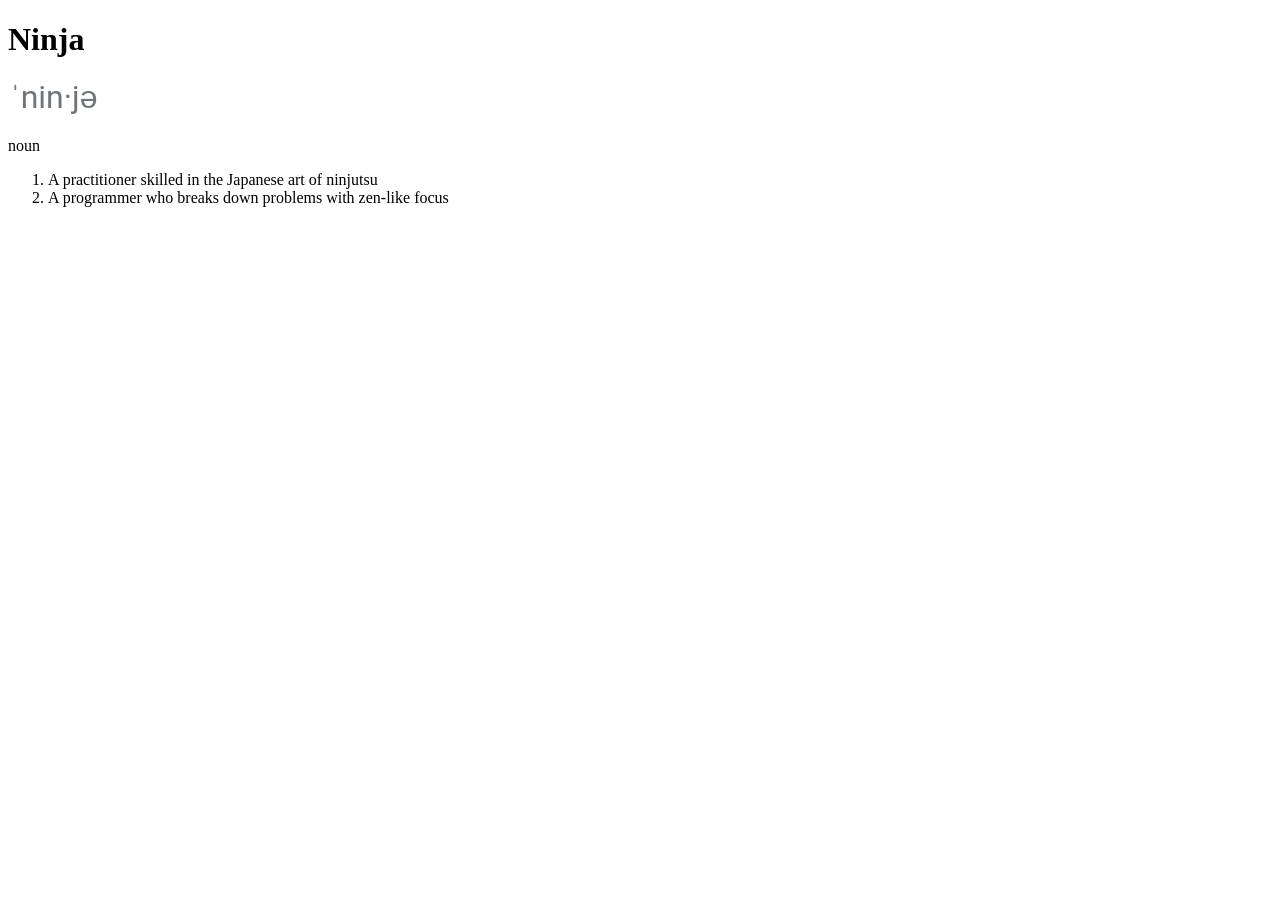
<file: DictionaryEntry.html>
<!DOCTYPE html>
<html lang = "en">
    <head>
        <meta charset="UTF-8">
        <meta name = "viewport" content = "width=device-width, initial-scale=1.0">
        <title>Document</title>
    </head>
    <body>
        <h1>Ninja</h1>
        <img src = "img/pronunciation.png" alt = "image of pronounciation">
        <p>noun</p>
        <ol>
            <li>A practitioner skilled in the Japanese art of ninjutsu</li>
            <li>A programmer who breaks down problems with zen-like focus</li>
        </ol>
    </body>
</html>
</file>
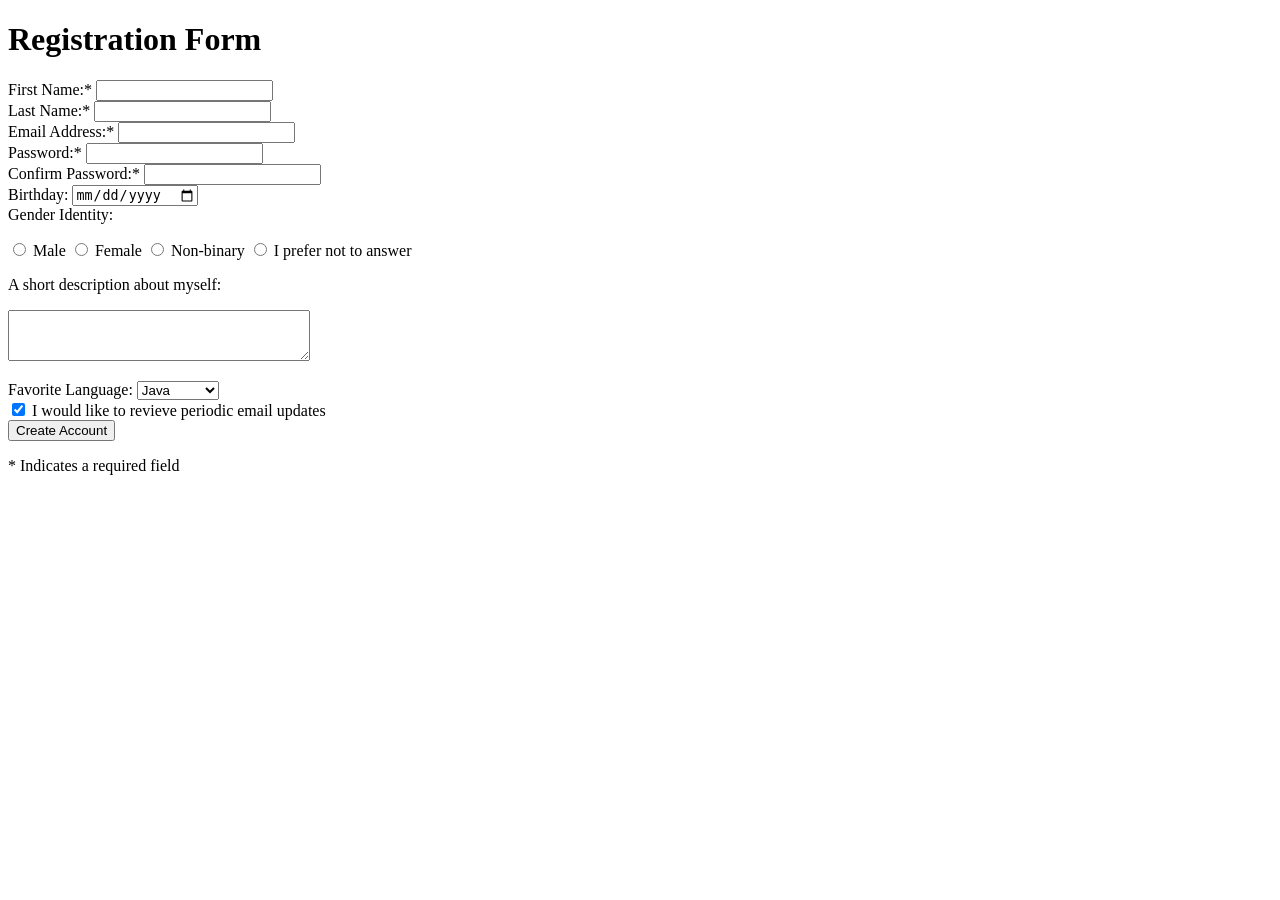
<file: registration.html>
<!DOCTYPE html>
<html lang = "en">
    <head>
        <meta charset="UTF-8">
        <meta name = "viewport" content = "width=device-width, initial-scale=1.0">
        <title>Registration Form</title>
    </head>
    <body>
        <h1>Registration Form</h1>
        <form>
            <div>
                <label>First Name:* </label>
                <input type="text" name="first_name">
            </div>
            <div> 
                <label>Last Name:* </label>
                <input type="text" name="last_name">
            </div>
            <div>
                <label>Email Address:* </label>
                <input type="text" name="email_address">
            </div>
            <div> 
                <label>Password:* </label>
                <input type="password" name="password">
            </div>
            <div>  
                <label>Confirm Password:* </label>       
                <input type="password" name="cpassword">
            </div>
            <div>
                <label>Birthday: </label>
                <input type="date" name="dob">
            </div>
            <div>
                <label>Gender Identity: </label>
                <p>
                    <input type="radio" name="font" value="male" id="male">
                    <label for="male">Male<label>
                    <input type="radio" name="font" value="female" id="female">
                    <label for="female">Female<label>
                    <input type="radio" name="font" value="non-binary" id="non-binary">
                    <label for="non-binary">Non-binary<label>
                    <input type="radio" name="font" value="noA" id="noA">
                    <label for="noA">I prefer not to answer<label>
                </p>
            </div>
            <div>
                <label>A short description about myself: </label>
                <p>
                    <textarea name="comment" cols="35" rows="3"></textarea>
                </p>
            </div>
            <div>
                <label>Favorite Language: </label>
                <select name="language">
                    <option>Java</option>
                    <option>Python</option>
                    <option>Javascript</option>
                    <option>C#</option>
                </select>
            </div>
            <div>
                <input type="checkbox" name="email-updates" id="email-updates" checked >
                <label for="email-updates">I would like to revieve periodic email updates</label>
            </div>
            <input type="submit" value="Create Account">
            <p>* Indicates a required field</p>
        </form>
    </body>
</html>
</file>
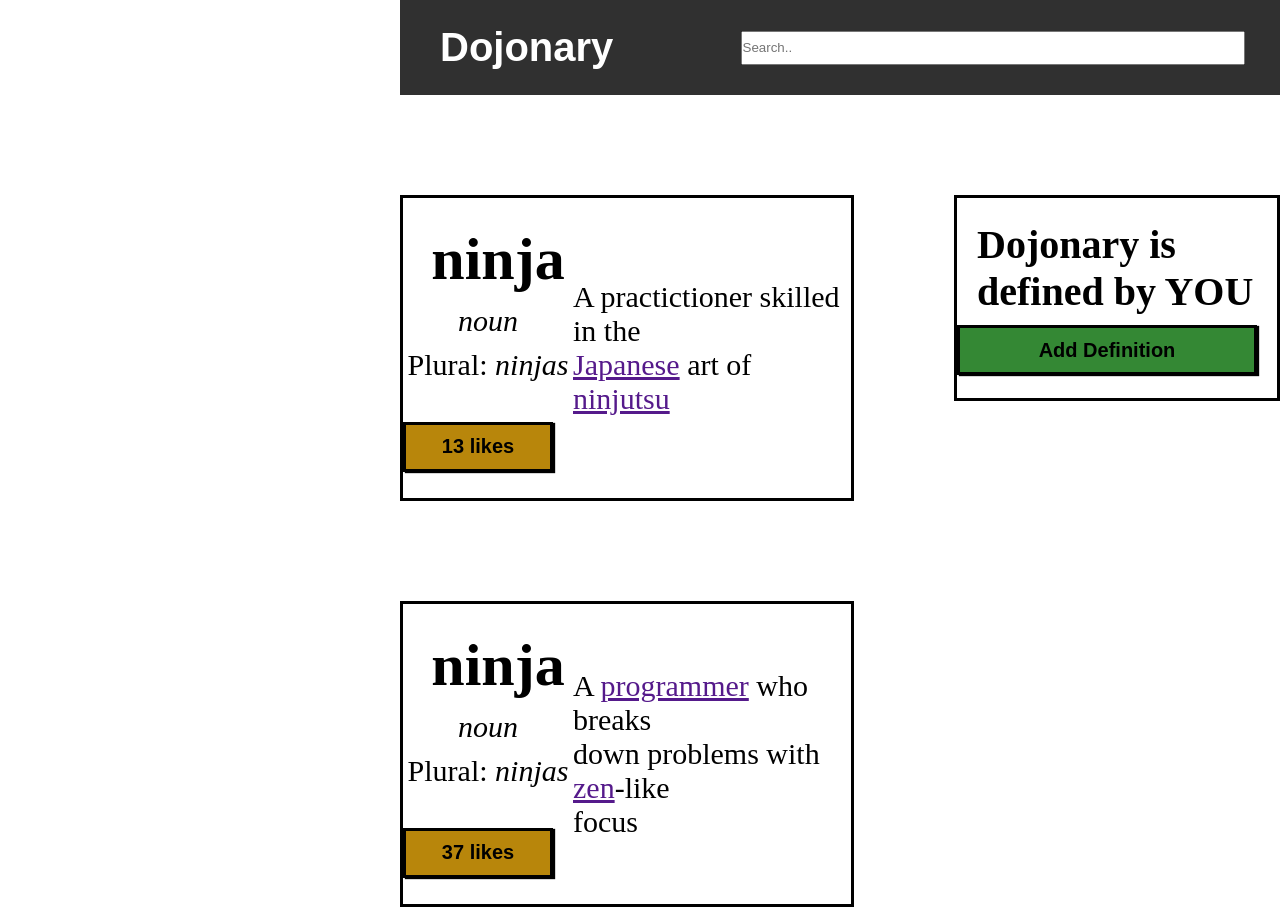
<file: buttonClicker/buttonClicker.html>
<!DOCTYPE html>
<html lang="en">
<head>
    <meta charset="UTF-8">
    <meta http-equiv="X-UA-Compatible" content="IE=edge">
    <meta name="viewport" content="width=device-width, initial-scale=1.0">
    <link rel="stylesheet" href="buttonClicker.css">
    <script src = "buttonClicker.js"></script>
    <title>buttonClicker</title>
</head>
<body>
    <div class="container">
        <div class="nav">
            <h1 class="nav-title">Dojonary</h1>
                <li><input type="text" placeholder="Search..">
                </li>
                <li><button class="btn" onclick="logOut(this)">Login</button></li>
        </div>
        <div class="contents">
            <div class="left-side">
                <div class="box">
                    <div class="word">
                        <h1>ninja</h1>
                        <p class = italic>noun</br>
                        <p>Plural: <label class = italic>ninjas</label></p>
                        <button class="btn" onclick="alert('Ninja was liked')">13 likes</button>
                    </div>
                    <div class="definition">
                        <p>A practictioner skilled in the</br>
                        <p><a href = "">Japanese</a>  art of <a href = "">ninjutsu</a></p>

                    </div>

                </div>
                <div class="box-2">
                    <div class="word">
                        <h1>ninja</h1>
                        <p class = italic>noun</br>
                        <p>Plural: <label class = italic>ninjas</label></p>
                        <button class="btn">37 likes</button>
                    </div>
                    <div class="definition">
                        <p>A <a href = "">programmer</a> who breaks</br>
                        <p>down problems with <a href = "">zen</a>-like</p>
                        <p>focus</p>
                    </div>
                </div>
            </div>
            <div class="right-side">
                <div class="box-3">
                    <div class="add">
                        <h1>Dojonary is</h1>
                        <h1>defined by <strong>YOU</strong></h1>
                        <button class="btn"onclick="hide(this)">Add Definition</button>

                    </div>
                </div>
            </div>
        </div>

    </div>
</body>
</html>
</file>
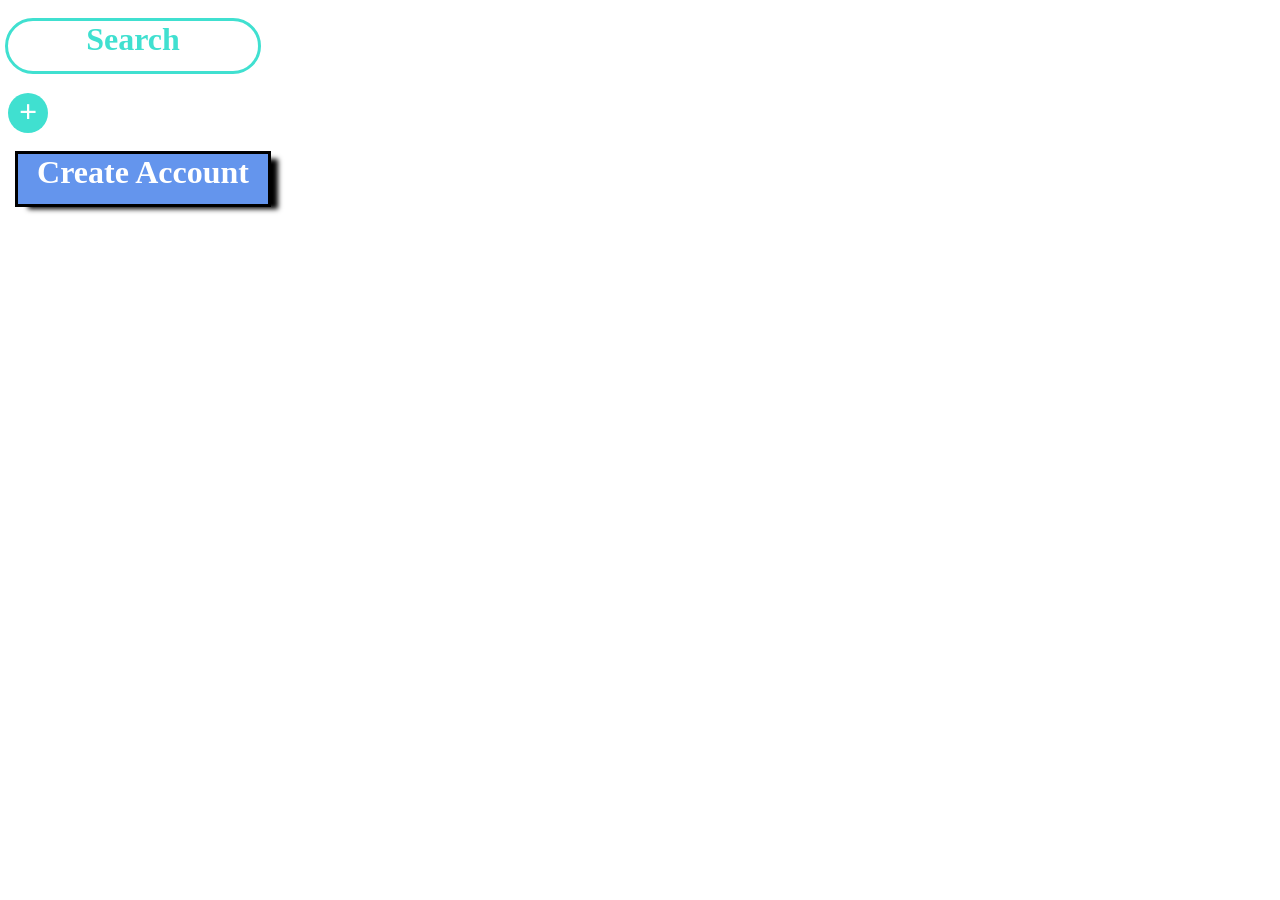
<file: buttonUp/ButtonUp.html>
<!DOCTYPE html>
<html lang = "en">
    <head>
        <meta charset="UTF-8">
        <meta name = "viewport" content = "width=device-width, initial-scale=1.0">
        <link rel="stylesheet" href="buttonUp.css">
        <title>Document</title>
    </head>
    <body>

        <div id ="box-1">        
        <h1>Search</h1>
        </div>
        <div id ="box-2">        
            <h1>+</h1>
            </div>
            <div id ="box-3">        
                <h1>Create Account</h1>
                </div>
    </body>
</html>
</file>
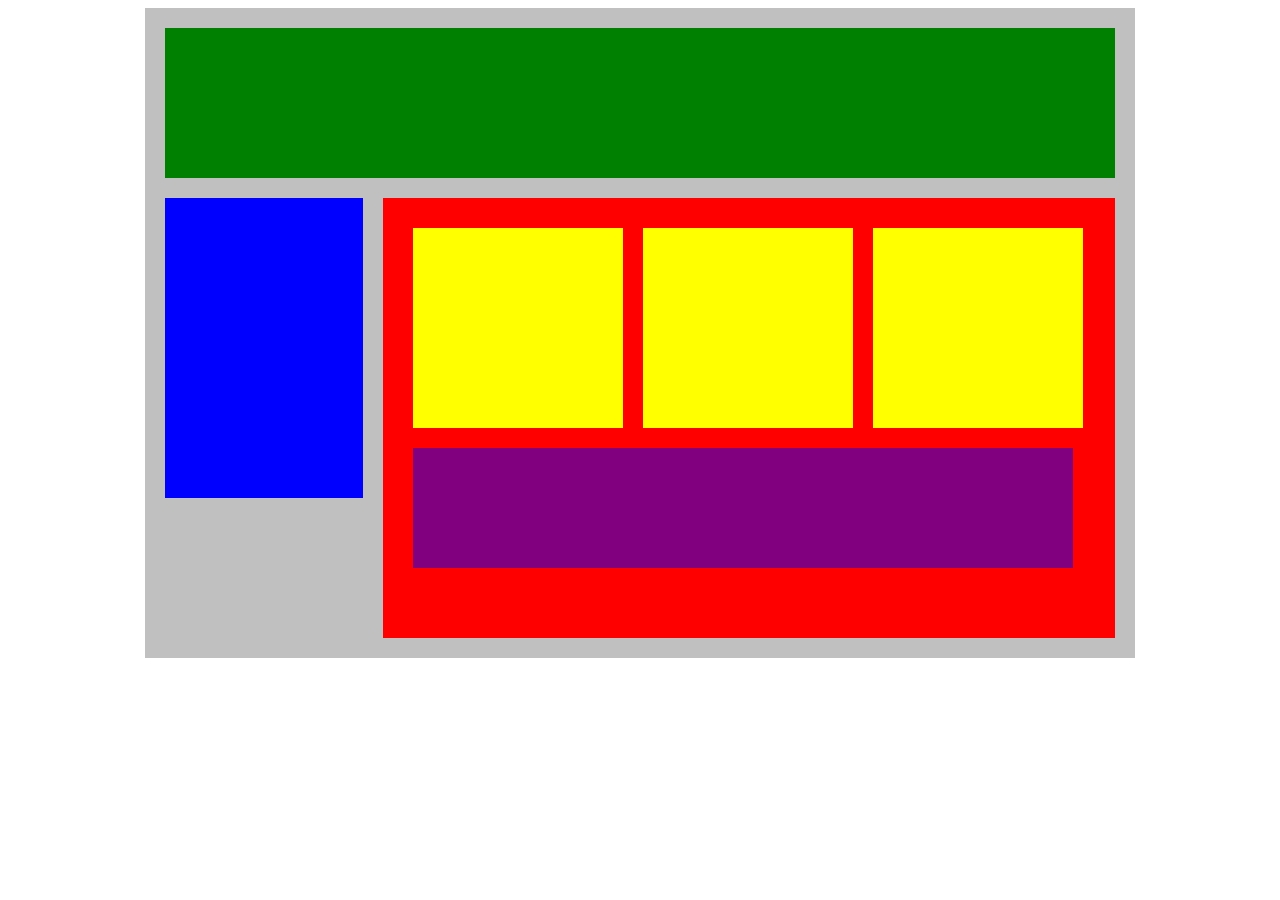
<file: flexBlocks/flexBlocks.html>
<!DOCTYPE html>
<html lang="en">
<head>
    <title>Position Practice</title>
    <link rel="stylesheet" type="text/css" href="flexBlocks.css">
</head>
<body>
    <div class="container">
        <div class="top-nav"></div>
        <div class="row">
            <div class="side-nav"></div>
            <div class="main">
                <div class="row">
                    <div class="sub-content"></div>
                    <div class="sub-content"></div>
                    <div class="sub-content"></div>
                </div>
                <div id="advertisement"></div>
            </div>
        </div>
    </div>
</body>
</html>
</file>
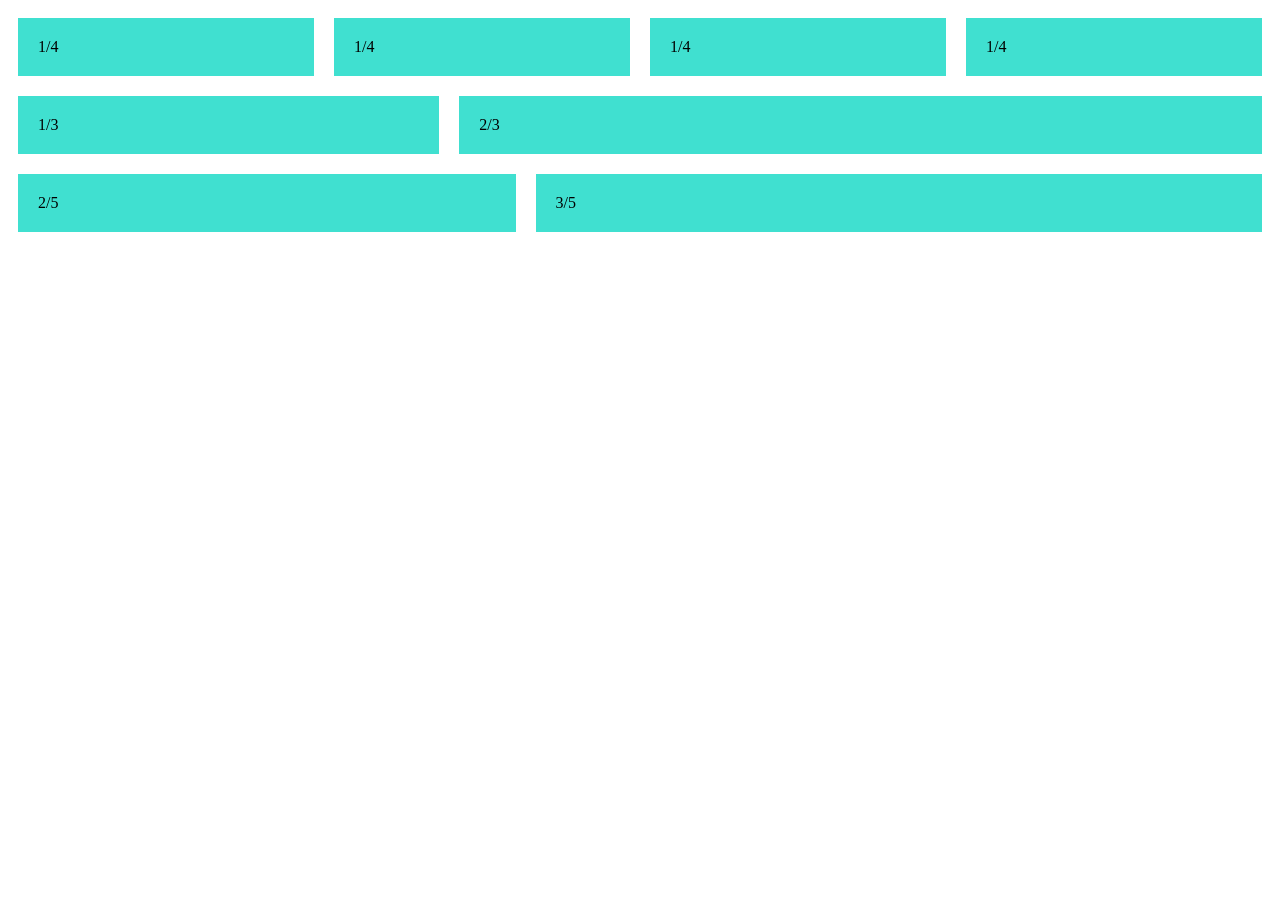
<file: FlexCol/flexCol.html>
<!DOCTYPE html>
<html lang = "en">
    <head>
        <meta charset="UTF-8">
        <meta name = "viewport" content = "width=device-width, initial-scale=1.0">
        <link rel="stylesheet" href="flexCol.css">
        <title>Flex-ible Columns</title>
    </head>
    <body>
        <div class="row">
            <div class="col">1/4</div>
            <div class="col">1/4</div>
            <div class="col">1/4</div>
            <div class="col">1/4</div>
        </div>
        <div class="row">
            <div class="col">1/3</div> 
            <div class="col-2">2/3</div>
        </div>
        <div class="row">
            <div class="col-2">2/5</div>
            <div class="col-3">3/5</div>
        </div>
        
    
    </body>
</html>
</file>
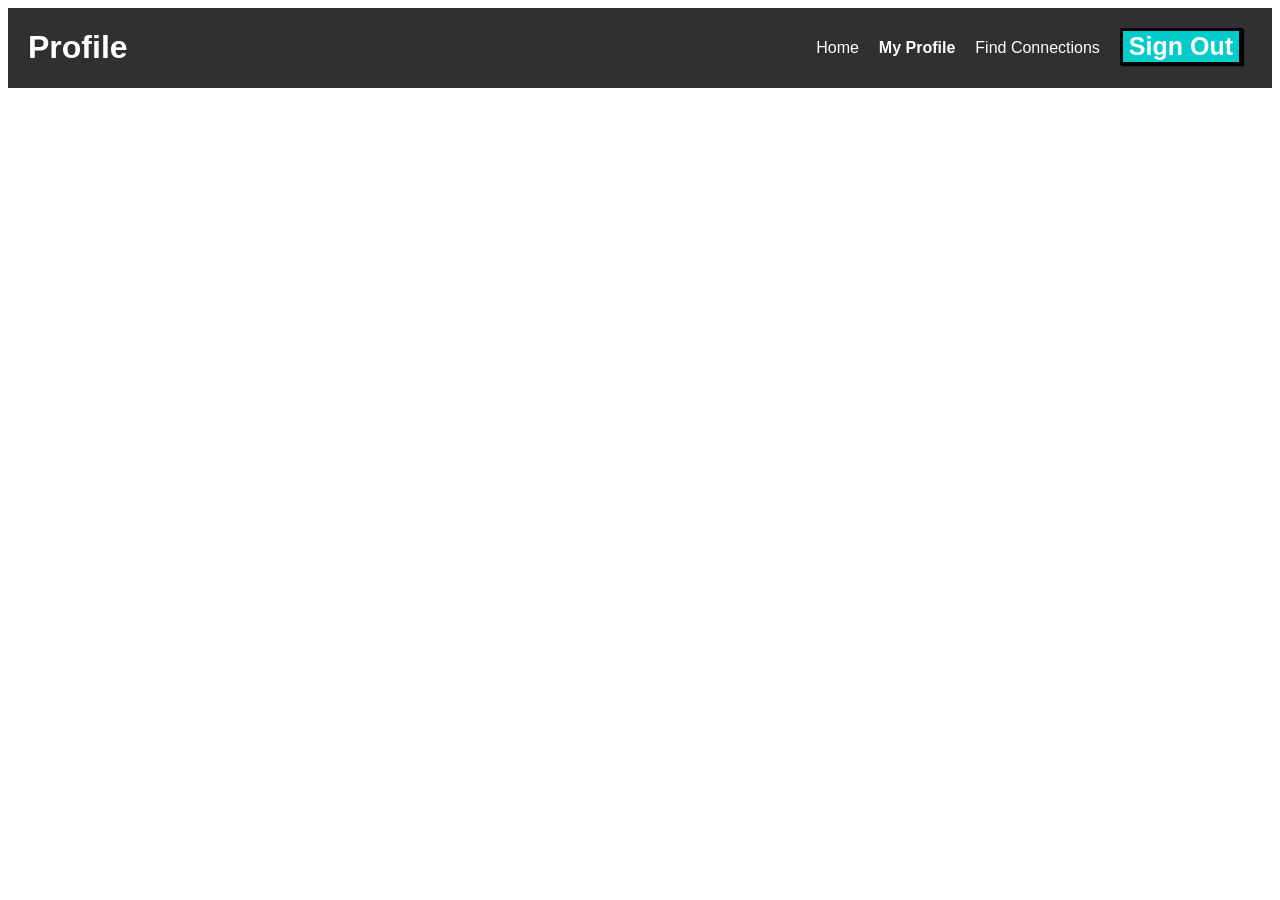
<file: flexNav/flexNav.html>
<!DOCTYPE html>
<html lang = "en">
    <head>
        <meta charset="UTF-8">
        <meta name = "viewport" content = "width=device-width, initial-scale=1.0">
        <link rel="stylesheet" href="flexNav.css">
        <title>FlexNavbar</title>
    </head>
    <body>
        <div class="nav">
            <h1 class="nav-title">Profile</h1>
            <ul class="nav-links">
                <li><a href="#">Home</a></li>
    	        <li><a href="#" class="active">My Profile</a></li>
    	        <li><a href="#">Find Connections</a></li>
                <li><button class="btn">Sign Out</button></li>
            </ul>
        </div>
    </body>
</html>
</file>
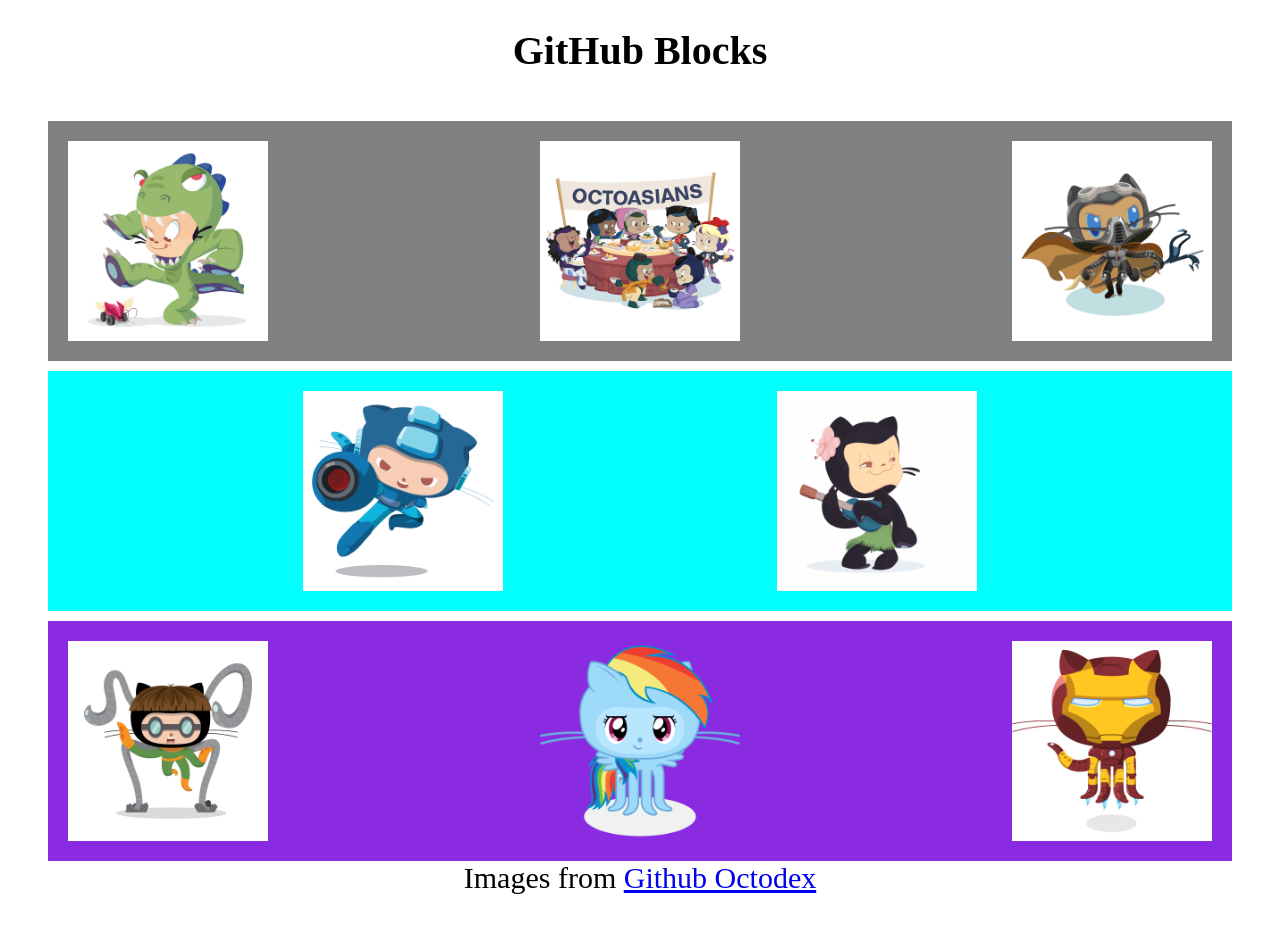
<file: gitBlocks/gitBlocks.html>
<!DOCTYPE html>
<html lang = "en">
    <head>
        <meta charset="UTF-8">
        <meta name = "viewport" content = "width=device-width, initial-scale=1.0">
        <link rel="stylesheet" href="gitBlocks.css">
        <title>GitHubBlocks</title>
    </head>
    <body>
        <h1>GitHub Blocks</h1>
        <div id="cats">
            <div class = top>
                <img class="octocat" src = "CatPics/1.png" alt = "1">
                <img class="octocat" src = "CatPics/2.png" alt = "2">
                <img class="octocat" src = "CatPics/3.png" alt = "3">
            </div>
            <div class = middle>
                <img class="octocat" src = "CatPics/4.png" alt = "4">
                <img class="octocat" src = "CatPics/gif.gif" alt = "gif">
            </div>
            <div class = bottom>
                <img class="octocat" src = "CatPics/5.png" alt = "5">
                <img class="octocat" src = "CatPics/6.png" alt = "6">
                <img class="octocat" src = "CatPics/7.jpg" alt = "7">
            </div>
            <div class = link>
                <label>Images from </label><a href = "https://octodex.github.com/">Github Octodex</a> 
                </div>
        </div>

    </body>
</html>
</file>
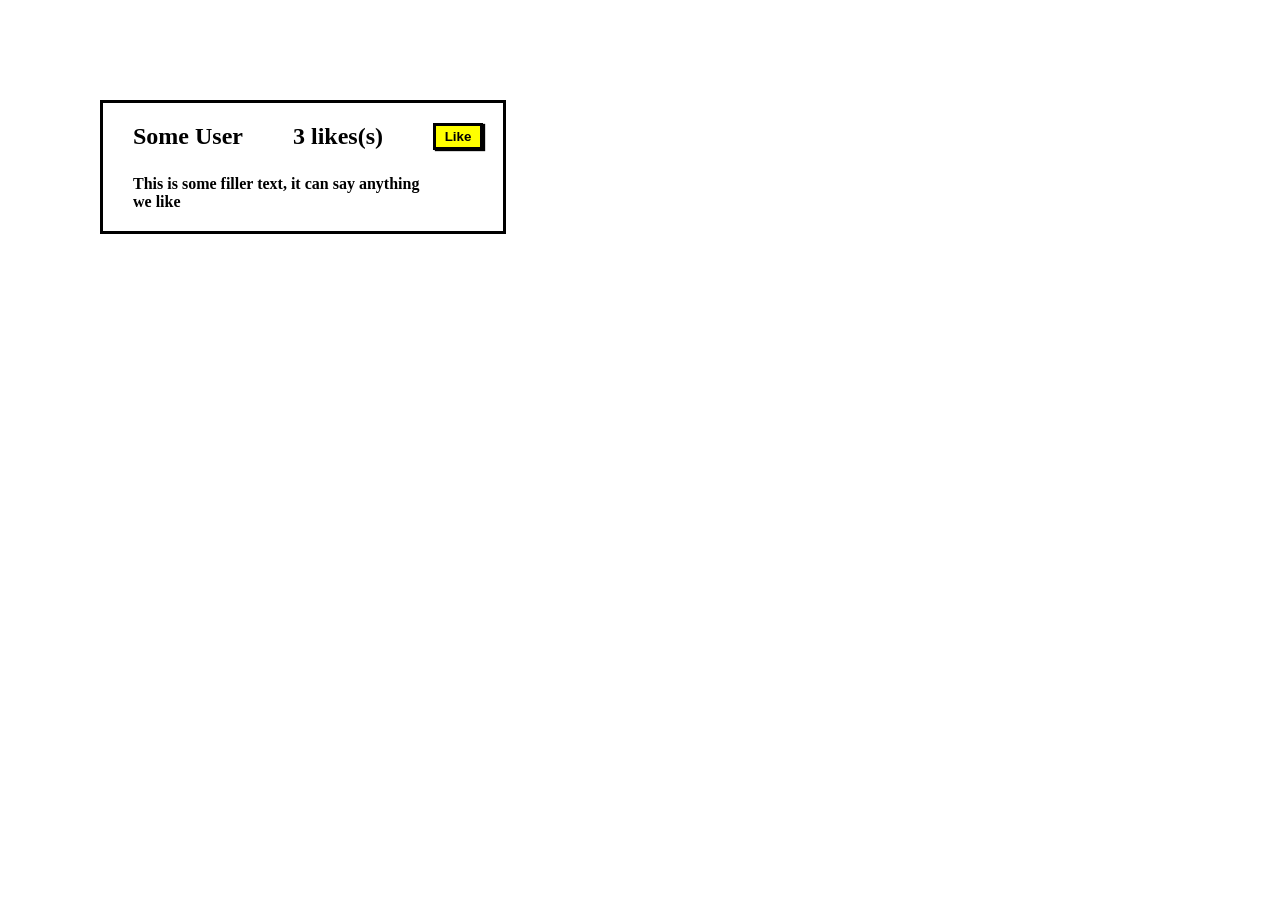
<file: Likes/Likes1.html>
<!DOCTYPE html>
<html lang="en">
<head>
    <meta charset="UTF-8">
    <meta http-equiv="X-UA-Compatible" content="IE=edge">
    <meta name="viewport" content="width=device-width, initial-scale=1.0">
    <link rel="stylesheet" type="text/css" href="likes1.css">

    
    <title>Likes</title>
</head>
<body>
    <div class="container">
        <div class="border">
            <div class="top">
                <h2>Some User</h2>
                <h2 id = "count">3 likes(s)</h2>
                <button class = "btn" onclick="add1(this)">Like</button>
            </div>
            <div class = "bottom">
                <p>This is some filler text, it can say anything</br>
                <p>we like</p>
            </div>
        </div>
    </div>
    <script src = "likes1.js"></script>

</body>
</html>
</file>
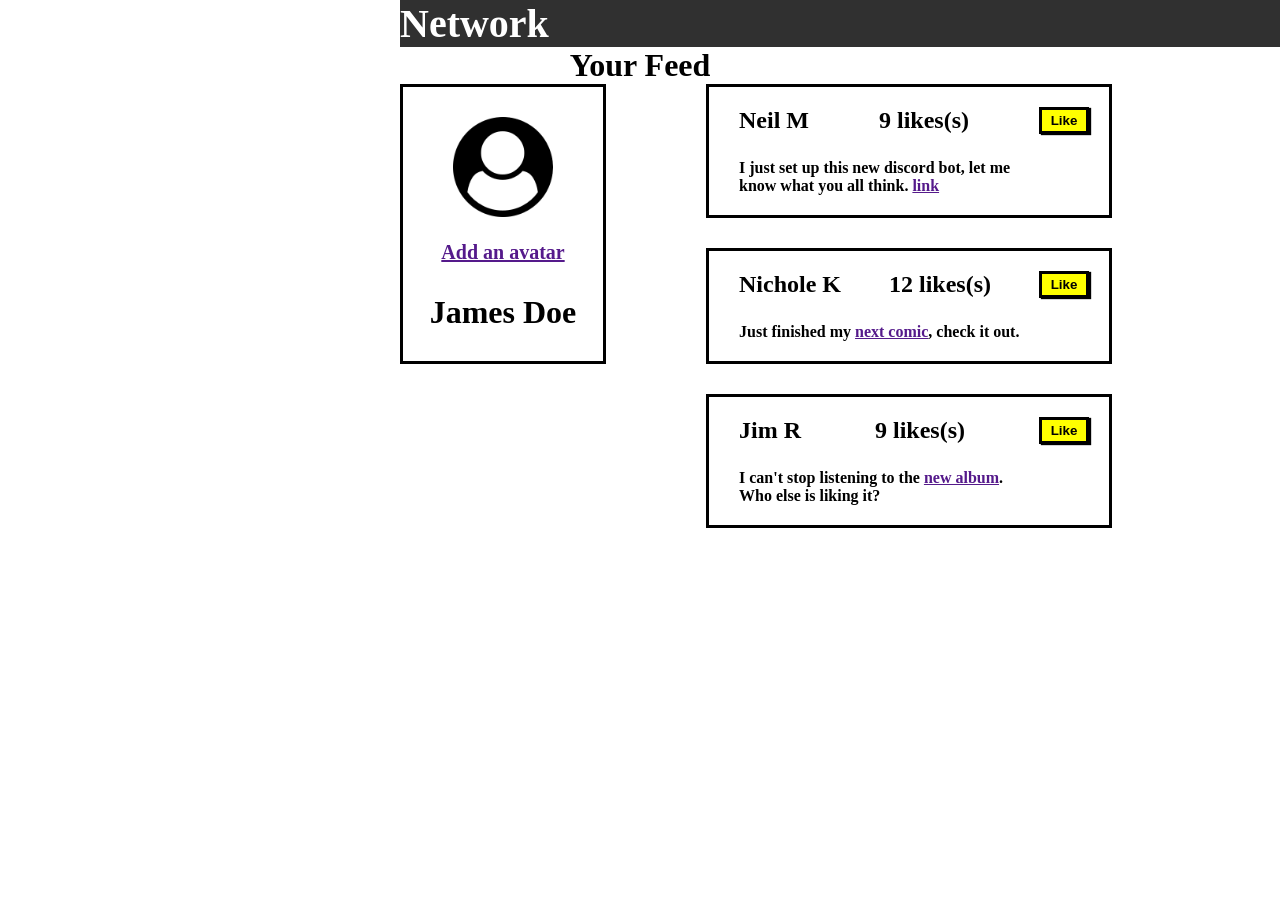
<file: Likes/Likes2.html>
<!DOCTYPE html>
<html lang="en">
<head>
    <meta charset="UTF-8">
    <meta http-equiv="X-UA-Compatible" content="IE=edge">
    <meta name="viewport" content="width=device-width, initial-scale=1.0">
    <link rel="stylesheet" type="text/css" href="likes2.css">

    
    <title>Likes</title>
</head>
<body>
    <div class="container">
        <div class="nav">
            <h1>Network</h1>
        </div>
        <div class="feed">
            <h1>Your Feed</h1>
        </div>
        <div class="bottom-container">
            <div class="left-side">
                <div class="box1">
                    <img class ="user" src = "user-circle.png">
                    <p></p>
                    <a href = ""> Add an avatar</a>
                    <h1>James Doe</h1>
                </div>
            </div>
            <div class="right-side">
                <div class="box2">
                    <div class="top">
                        <h2>Neil M</h2>
                        <h2 id = "count1">9 likes(s)</h2>
                        <button class = "btn" onclick="addNeil(this)">Like</button>
                    </div>
                    <div class = "bottom">
                        <p>I just set up this new discord bot, let me</br>
                        <p>know what you all think. <a href="">link</a></p>
                    </div>
                </div>
                <div class="box2">
                    <div class="top">
                        <h2>Nichole K</h2>
                        <h2 id = "count2">12 likes(s)</h2>
                        <button class = "btn" onclick="addNichole(this)">Like</button>
                    </div>
                    <div class = "bottom">
                        <p>Just finished my <a href = "">next comic</a>, check it out.</br>
                    </div>
                </div>
                <div class="box2">
                    <div class="top">
                        <h2>Jim R</h2>
                        <h2 id = "count3">9 likes(s)</h2>
                        <button class = "btn" onclick="addJim(this)">Like</button>
                    </div>
                    <div class = "bottom">
                        <p>I can't stop listening to the <a href =""> new album</a>.</br>
                        <p>Who else is liking it?</p>
                    </div>
                </div>
            </div>
        </div>
    </div>
    <script src = "likes2.js"></script>

</body>
</html>
</file>
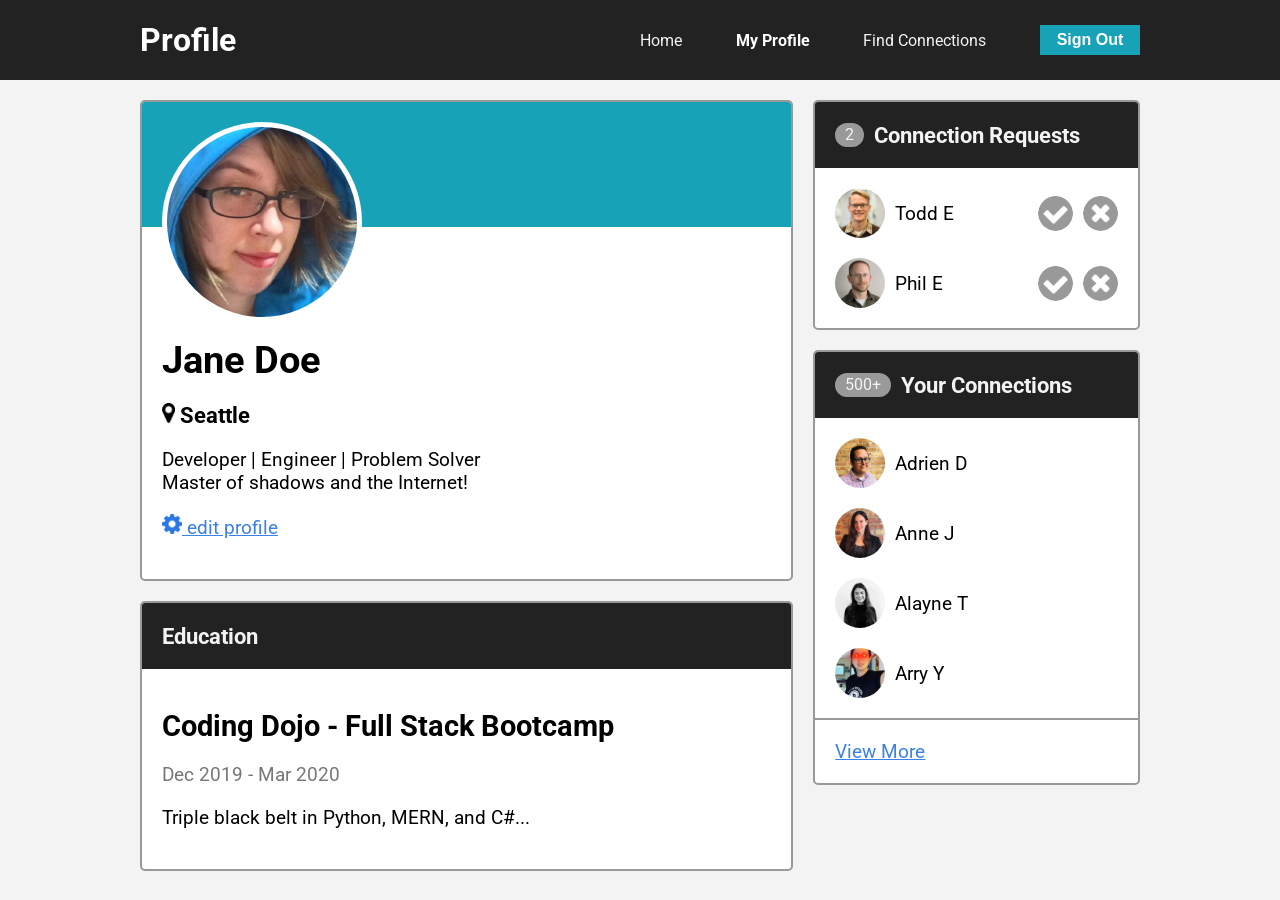
<file: makingConnection/makingConnection.html>
<!DOCTYPE html>
<html lang="en">
<head>
    <meta charset="UTF-8">
    <meta name="viewport" content="width=device-width, initial-scale=1.0">
    <title>Profile Page</title>
    <link rel="stylesheet" href="makingConnection.css">
    <link rel="preconnect" href="https://fonts.gstatic.com">
    <link href="https://fonts.googleapis.com/css2?family=Roboto&display=swap" rel="stylesheet">
</head>
<body>

    <!-- navbar -->
    <div class="nav">
        <div class="flex-container">
            <h1 class="nav-title">Profile</h1>
            <ul class="nav-links">
                <li><a href="#">Home</a></li>
                <li><a href="#" class="active">My Profile</a></li>
                <li><a href="#">Find Connections</a></li>
                <li><button class="btn">Sign Out</button></li>
            </ul>
        </div>
    </div>

    <!-- main -->
    <div class="flex-container main">

        <!-- 2/3 width column -->
        <div class="col-2">

            <!-- user info card -->
            <div class="card user-card">
                <div class="card-header">
                    <img src="images/jane-m.jpg" alt="jane" class="avatar-m">
                </div>
                <div class="card-body">
                    <h1 id = "name">Jane Doe</h1>
                    <h3><img src="icons/map-marker.png" alt="pin" class="icon-s"> Seattle</h3>
                    <p>Developer | Engineer | Problem Solver<br>
                    Master of shadows and the Internet!</p>
                    <p><a href="#" onclick = "change(this)"><img src="icons/gear.png" alt="gear" class="icon-s"> edit profile</a></p>
                </div>
            </div>

            <!-- user education card -->
            <div class="card">
                <div class="card-header">
                    <h3>Education</h3>
                </div>
                <div class="card-body">
                    <h2>Coding Dojo - Full Stack Bootcamp</h2>
                    <p class="dates">Dec 2019 - Mar 2020</p>
                    <p>Triple black belt in Python, MERN, and C#...</p>
                </div>
            </div>

        </div>

        <!-- 1/3 width column -->
        <div class="col-1">

            <!-- connection requests card -->
            <div class="card">
                <div class="card-header">
                    <span class="badge">2</span>
                    <h3>Connection Requests</h3>
                </div>
                <ul class="card-list">
                    <li class="card-list-item">
                        <span>
                            <img src="images/todd-s.jpg" alt="todd" class="avatar-s">
                            Todd E
                        </span>
                        <span>
                            <img src="icons/accept-circle.png" alt="accept" class="icon" onclick="remove(this)">
                            <img src="icons/close-circle.png" alt="close" class="icon" onclick="remove(this)">
                        </span>
                    </li>
                    <li class="card-list-item2">
                        <span>
                            <img src="images/phil-s.jpg" alt="phil" class="avatar-s">
                            Phil E
                        </span>
                        <span>
                            <img src="icons/accept-circle.png" alt="accept" class="icon" onclick="remove2(this)">
                            <img src="icons/close-circle.png" alt="close" class="icon" onclick="remove2(this)">
                        </span>
                    </li>
                </ul>
            </div>

            <!-- your connections card -->
            <div class="card">
                <div class="card-header">
                    <span class="badge">500+</span>
                    <h3>Your Connections</h3>
                </div>
                <ul class="card-list">
                    <li class="card-list-item start">
                        <img src="images/adrien-s.jpg" alt="adrien" class="avatar-s">
                        Adrien D
                    </li>
                    <li class="card-list-item start">
                        <img src="images/anne-s.jpg" alt="anne" class="avatar-s">
                        Anne J
                    </li>
                    <li class="card-list-item start">
                        <img src="images/alayne-s.jpg" alt="alayne" class="avatar-s">
                        Alayne T
                    </li>
                    <li class="card-list-item start">
                        <img src="images/arry-s.jpg" alt="arry" class="avatar-s">
                        Arry Y
                    </li>
                </ul>
                <div class="card-footer">
                    <a href="#">View More</a>
                </div>
            </div>

        </div>
    </div>

    <script src="makingConnection.js"></script>
</body>
</html>
</file>
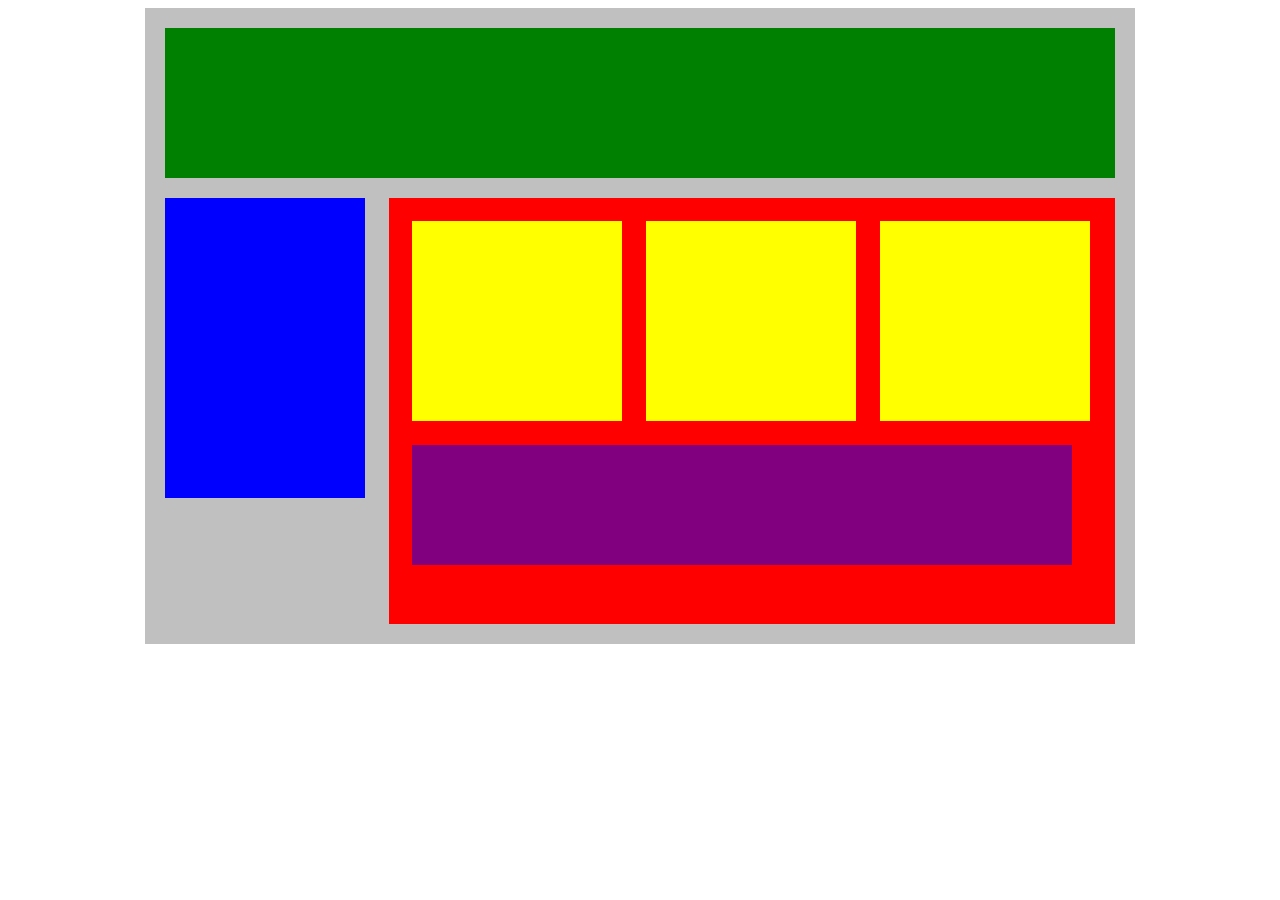
<file: plottingBlocks/PlottingBlocks.html>
<!DOCTYPE html>
<html lang="en">
<head>
    <title>Position Practice</title>
    <link rel="stylesheet" type="text/css" href="plottingBlocks.css">
</head>
<body>
    <div class="container">
        <div class="top-nav"></div>
        <div class="side-nav"></div>
        <div class="main">
            <div class="sub-content"></div>
            <div class="sub-content"></div>
            <div class="sub-content"></div>
            <div id="advertisement"></div>
        </div>
    </div>
</body>
</html>
</file>
<file: buttonClicker/buttonClicker.css>
*{
    margin: 0;
    padding: 0;
}

h1{
    margin-left: 20px;
}

.nav{
    display: flex;
    width: 1200px;
    margin-left:400px;
    padding: 20px;
    background-color: #303030;
    justify-content: flex-end;
    align-items: center;
    font-size: 20px;
    font-family: 'Roboto', sans-serif;
    color:white;

}


ul {
    list-style-type: none;
    margin: 0;


}
li {
    float: left;
    padding: 10px;
    list-style-type: none;
    margin: 0 auto;
  }
input{
    margin-left: 100px;
    height: 30px;
    width: 500px;
}
  
.nav .btn{
    font-size: 25px;
    margin-left: 200px;
    background-color: #00CCCC;
    box-shadow: 2px 1px 1px black;
    font-weight: bold;
    border:solid black 3px;
    margin-right: 20px;
    font-family: 'Roboto', sans-serif;
    color:white;
}


.contents{
    display:flex;
}
.left-side{
    display: inline-block;
    width: 700px;
    margin-top: 100px;
    margin-left: 400px;
    color: black;
    font-size: 30px;
}
.right-side{

    width: 440px;
    margin-top: 100px;
    margin-left: 100px;
    color: black;
    font-size: 20px;

}
.box{
    display: flex;
    justify-content: space-around;
    align-items: center;
    height: 300px;
    border: 3px black solid;

}
.box-2{    
    display: flex;
    justify-content: space-around;
    align-items: center;
    height: 300px;
    margin-top: 100px;
    border: 3px black solid;

}
.box-3{   
    display: flex;
    justify-content: space-around;
    align-items: center;
    height: 200px;
    border: 3px black solid; 

}
.word{
    text-align: center;
    display: inline-block;
    width: 170px;

}

.word p{
margin-top: 10px;

}

.italic{
    font-style: italic;
}
.word .btn{
    margin-top: 40px;
    font-size: 20px;
    height:50px;
    width: 150px;
    background-color: darkgoldenrod;
    box-shadow: 2px 1px 1px black;
    font-weight: bold;
    border:solid black 3px;
    margin-right: 20px;
    font-family: 'Roboto', sans-serif;
    color:black;
}

.add .btn{
    margin-top: 10px;
    font-size: 20px;
    height:50px;
    width: 300px;
    background-color: rgb(52, 136, 52);
    box-shadow: 2px 1px 1px black;
    font-weight: bold;
    border:solid black 3px;
    margin-right: 20px;
    font-family: 'Roboto', sans-serif;
    color:black;
}
</file>
<file: buttonUp/buttonUp.css>
#box-1{
    outline-style: solid;
    border-radius: 50px;
    height: 50px;
    width: 250px;
    text-align: center;

      background-color: white;
      color: turquoise;
  }


#box-2{
    height: 40px;
    width: 40px;
      border-radius: 50%;
      text-align: center;
      text-size-adjust: 60px;
      color: white;
      background-color: turquoise;
  }

  #box-3{
    outline-style: solid;
    outline-color: black;

    height: 50px;
    width: 250px;
    margin-left: 10px;
    text-align: center;
    box-shadow: 10px 5px 5px black;    
      background-color: cornflowerblue;
      color: white;
  }
</file>
<file: flexBlocks/flexBlocks.css>
.container{
    width: 950px;
    background-color: silver;
    margin: 0px auto;
    padding: 20px;
}
.top-nav {
    height: 150px;
    background-color: green;
    margin-bottom: 20px;
}
.side-nav {
    height: 300px;
    width: 200px;
    background-color: blue;
    margin-right: 20px;
}
.main {
    height: 400px;
    width: 700px;
    background-color: red;
    padding: 20px;

}
.sub-content {
    height: 200px;
    width: 210px;
    background-color: yellow;
    margin: 10px;
}
#advertisement {
    height: 120px;
    width: 660px;
    background-color: purple;
    margin: 10px;
}
.row {
    /* TODO - what should go here? */
    display: flex;

}
</file>
<file: FlexCol/flexCol.css>
.row{
    display: flex;
}

.col{
    flex:1;
    padding:20px;
    margin: 10px;
    background-color: turquoise;
}

.col-2{
    flex:2;
    padding:20px;
    margin: 10px;
    background-color: turquoise;
}
.col-3{
    flex:3;
    padding:20px;
    margin: 10px;
    background-color: turquoise;
}
</file>
<file: flexNav/flexNav.css>
*{
    font-family: 'Roboto', sans-serif;
    color:white;
}
h1{
    margin-left: 20px;

}
.nav{
    display: flex;
    background-color: #303030;
    justify-content: flex-end;
    justify-content: space-between;
    align-items: center;
}


ul {
    list-style-type: none;
    margin: 0;

  }
li {
    float: left;
    padding: 10px;
    padding-top: 30px;
  }
  
.btn{
    font-size: 25px;
    background-color: #00CCCC;
    box-shadow: 2px 1px 1px black;
    font-weight: bold;
    border:solid black 3px;
    margin-right: 20px;
    transform: translateY(-11px);
}
a:link {
    text-decoration: none;
  }
.active{
    font-weight: bold;
}
</file>
<file: gitBlocks/gitBlocks.css>
h1{
    text-align: center;
    font-size: 40px;
}
img.octocat {
    height: 200px;
    padding:20px;
}

#cats{
    padding: 20px;
    margin:20px;
}
.top{
    
    background-color: grey;
    align-items: center;
    justify-content: space-between;
    display: flex;
    margin-bottom: 10px;


}
.middle{
    background-color: aqua;
    align-items: center;
    justify-content: space-evenly;
    display: flex;



}

.bottom{
    background-color: blueviolet;
    align-items: center;
    justify-content: space-between;
    display: flex;
    margin-top: 10px;


}
.link{
    text-align: center;
    font-size: 30px;
}
</file>
<file: Likes/likes1.css>
*{
    margin:0;
    padding: 0;
}
.border{
    margin: 100px;
    width: 400px;
    border: 3px black solid;
    font-weight: bold;
}

.top{
    margin-left: 30px;;

    margin-top: 20px;
    display: flex;
    justify-content: space-between;
}

.bottom{
    margin-left: 30px;;
    margin-top: 25px;
    margin-bottom: 20px;
}

.btn{

        background-color: yellow;
        width: 50px;
        box-shadow: 2px 1px 1px black;
        font-weight: bold;
        border:solid black 3px;
        margin-right: 20px;
        color:black;
    
}
</file>
<file: Likes/likes2.css>
*{
    margin:0;
    padding: 0;
}
.nav{
    width: 1200px;
    margin-left:400px;
    background-color: #303030;
    font-size: 20px;
    color:white;

}

.feed h1{
    text-align: center;
}
.bottom-container{
    display: flex;
}
.user{
    margin-top: 30px;
    margin-bottom: 20px;
    height:100px;
    width: 100px;
    
}
.box1 a{
    margin-bottom: 20px;
    font-size: 20px;
}
.box1 h1{
    padding-top: 30px;
    padding-bottom:30px;
}
.box1{
    margin-left: 400px;
    width: 200px;
    border: 3px black solid;
    font-weight: bold;
    text-align: center;
}
.box2{
    margin-left: 100px;
    width: 400px;
    border: 3px black solid;
    font-weight: bold;
    margin-bottom: 30px;
}

.top{
    margin-left: 30px;;

    margin-top: 20px;
    display: flex;
    justify-content: space-between;
}

.bottom{
    margin-left: 30px;;
    margin-top: 25px;
    margin-bottom: 20px;
}

.btn{

        background-color: yellow;
        width: 50px;
        box-shadow: 2px 1px 1px black;
        font-weight: bold;
        border:solid black 3px;
        margin-right: 20px;
        color:black;
    
}
</file>
<file: makingConnection/makingConnection.css>
/* CSS Reset */

* {
    margin: 0;
    padding: 0;
}

/* styles to apply to body */

body {
    background-color: #f3f3f3;
    font-family: 'Roboto', sans-serif;
}

.flex-container {
    width: 1000px;
    margin: 0 auto;
}

.flex-container, .nav-links, .nav {
    display: flex;
    justify-content: space-between;
    align-items: center;
}

.nav {
    height: 80px;
    background-color: #222;
    color: #fff;
    margin-bottom: 20px;
}

.nav-links {
    width: 50%;
    list-style-type: none;
    align-items: center;
}

.nav-links a {
    color: #f3f3f3;
    text-decoration: none;
}

.nav-links a.active {
    color: #fff;
    font-weight: bold;
}

.btn {
    height: 30px;
    width: 100px;
    color: #fff;
    background-color: #17a2b8;
    border: none;
    font-size: 1rem;
    font-weight: bold;
}

.flex-container.main {
    align-items: flex-start;
}

.col-2 {
    flex: 2;
    margin-right: 20px;
}

.col-1 {
    flex: 1;
}

.card {
    background-color: #fff;
    border: 2px solid #999;
    margin-bottom: 20px;
    border-radius: 5px;
    font-size: 1.2rem;
    overflow: hidden;
}


.card-header {
    padding: 20px;
    background-color: #222;
    color: #f3f3f3;
}

.card-header {
    display: flex;
    align-items: center;
}

.card-body {
    padding: 20px;
}

.card-body h1, 
.card-body h2,
.card-body h3,
.card-body p {
    margin: 20px 0px;
}

.user-card .card-header {
    background-color: #17a2b8;
    height: 85px;
    margin-bottom: 70px;
    display: block;
}

.card-footer {
    border-top: 2px solid #999;
    display: flex;
    align-items: center;
    padding: 20px;
}

.avatar-m {
    border-radius: 50%;
    background-color: #fff;
    height: 190px;
    padding: 5px;
}

.icon-s {
    height: 20px;
}

a {
    color: #3a81e6;
}

.dates {
    color: #777;
}

.card-list {
    padding: 0 20px;
    padding-top: 20px;
    list-style-type: none;
}

.card-list-item, 
.card-list-item > * {
    display: flex;
    align-items: center;
}
.card-list-item2, 
.card-list-item2 > * {
    display: flex;
    align-items: center;
}

.card-list-item {
    margin-bottom: 20px;
    justify-content: space-between;
}
.card-list-item2 {
    margin-bottom: 20px;
    justify-content: space-between;
}

.card-list-item.start {
    justify-content: flex-start;
}
.card-list-item2.start {
    justify-content: flex-start;
}
.avatar-s, .icon {
    height: 50px;
    border-radius: 50%;
    margin-right: 10px;
}

.icon {
    height: 35px;
}

.icon, .btn {
    cursor: pointer;
}

.icon:last-child {
    margin-right: 0;
}

.badge {
    font-size: 1rem;
    height: 24px;
    line-height: 24px;
    padding: 0 10px;
    background-color: #999;
    border-radius: 12px;
    margin-right: 10px;
}
</file>
<file: plottingBlocks/plottingBlocks.css>
.container{
    width: 950px;
    background-color: silver;
    margin: 0 auto; 
    padding: 20px;
}
.top-nav {
    height: 150px;
    background-color: green;
    margin-bottom: 20px;
}
.side-nav {
    height: 300px;
    width: 200px;
    background-color: blue;
    margin-right: 20px;
    display: inline-block;
}
.main {
    height: 400px;
    width: 700px;
    background-color: red;
    display: inline-block;
    vertical-align: top;
    padding: 13px;


}
.sub-content {
    height: 200px;
    width: 210px;
    background-color: yellow;
    margin: 10px;
    display: inline-block;
    
}
#advertisement {
    height: 120px;
    width: 660px;
    background-color: purple;
    margin:10px;
}
</file>
